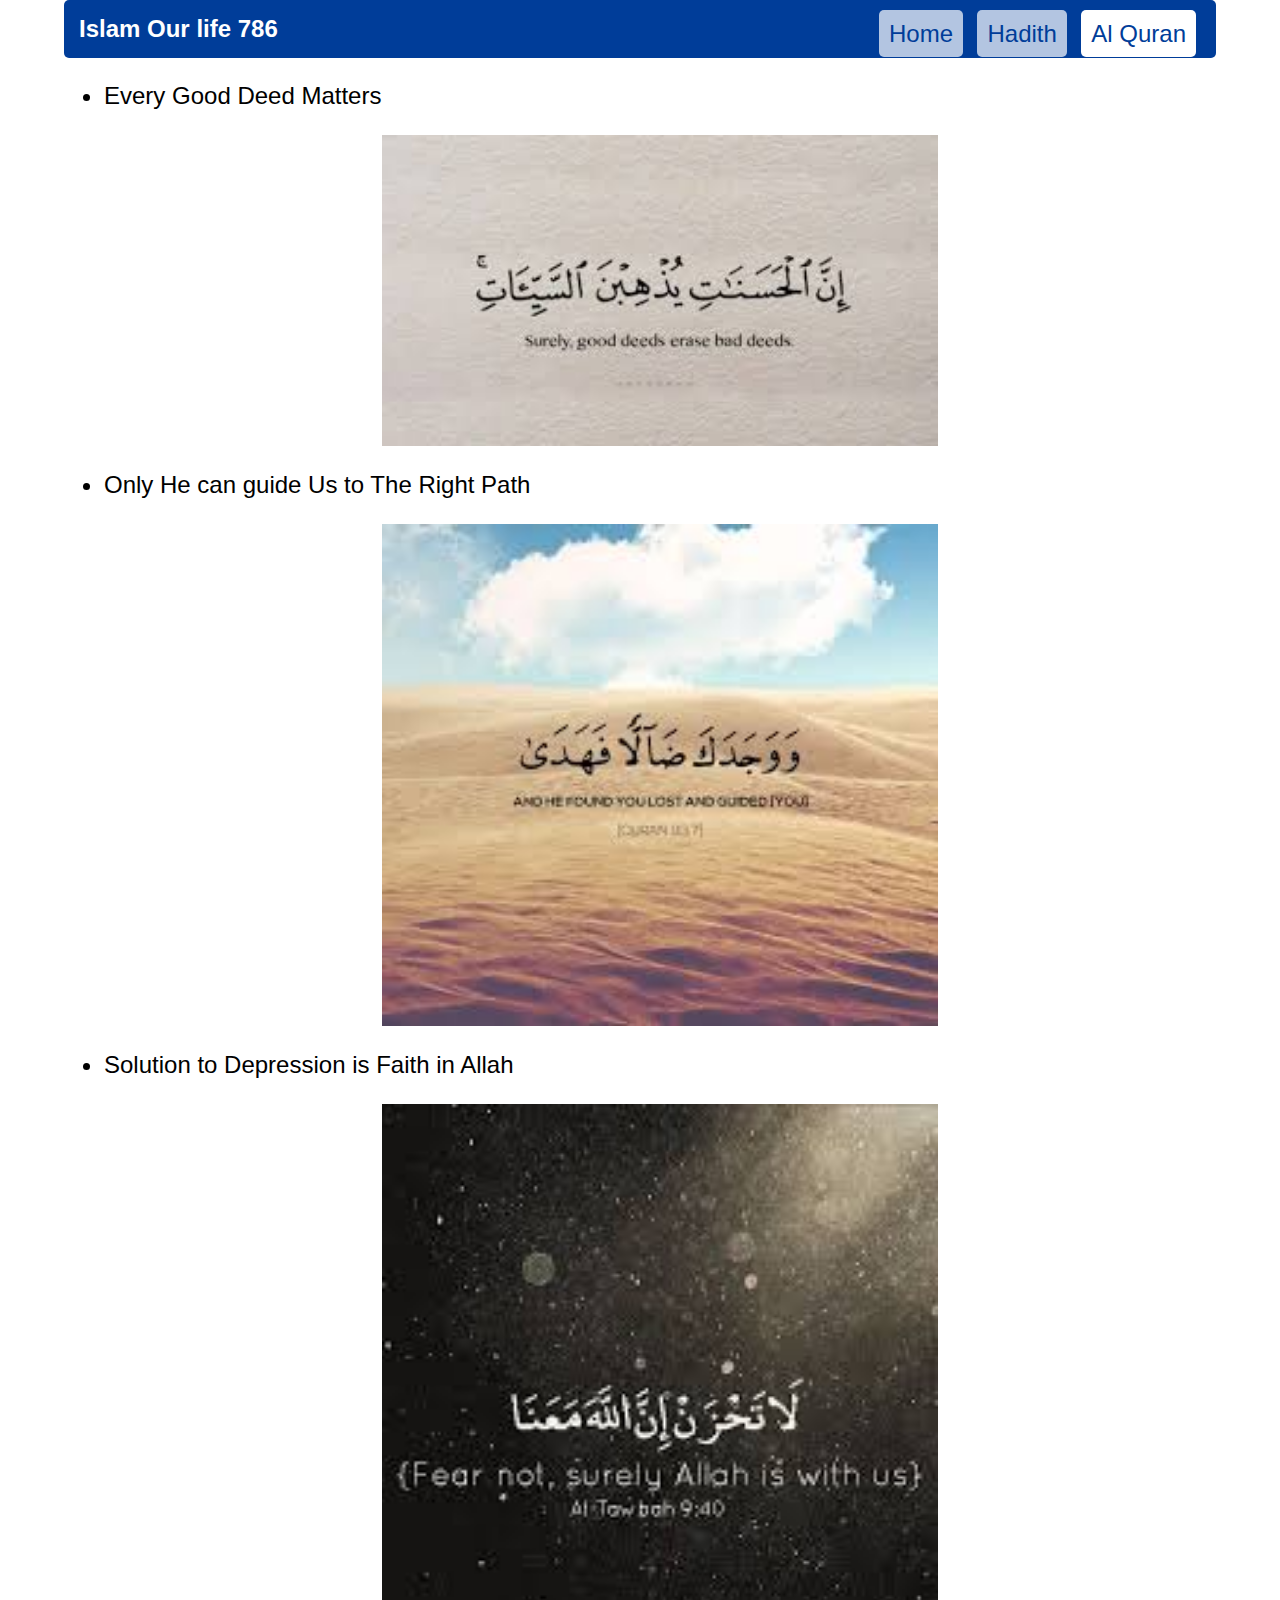
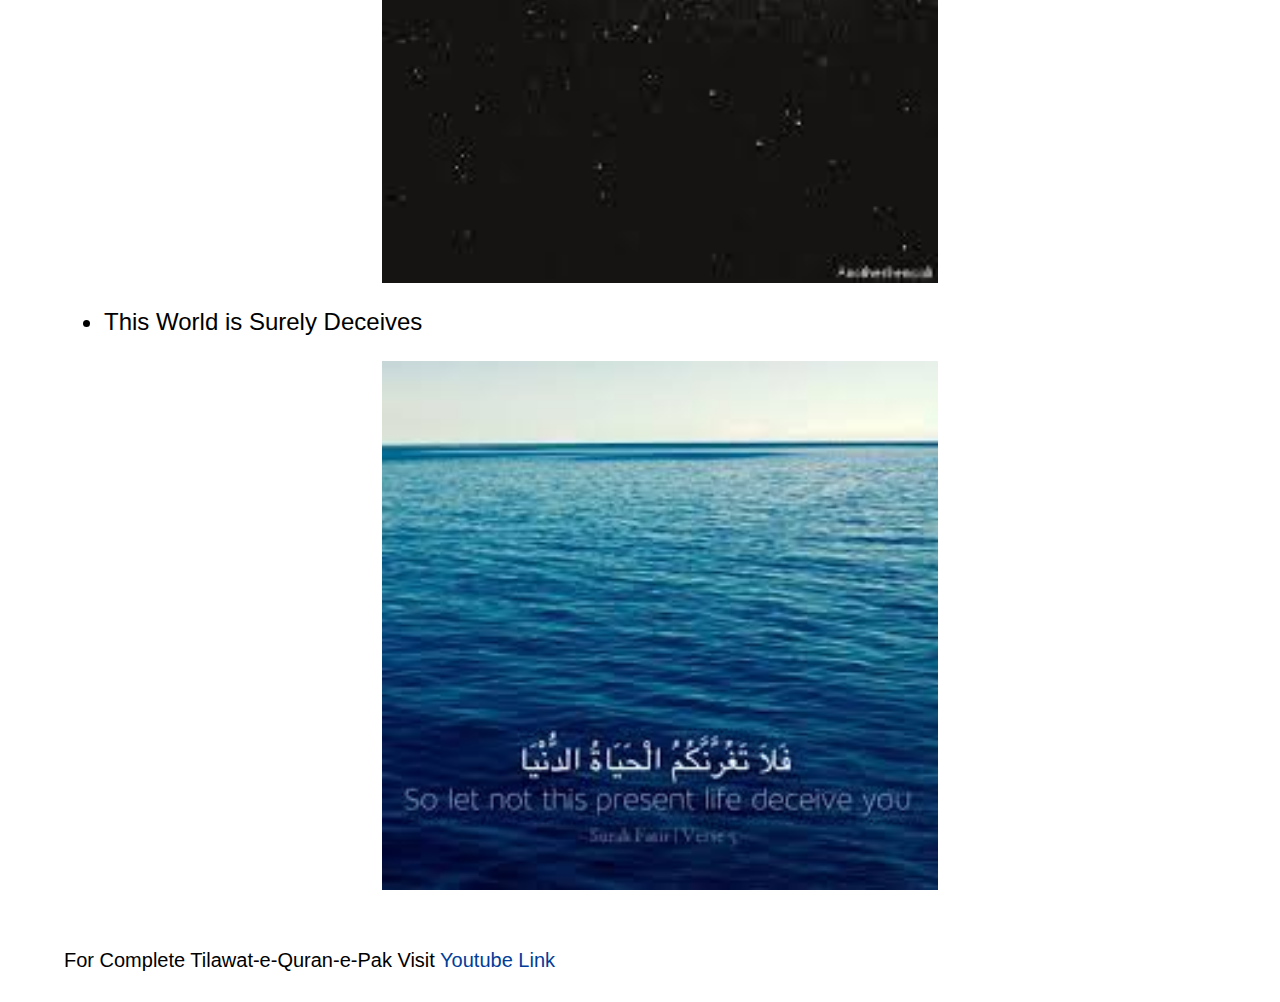
<file: Al-Quran.html>
<!DOCTYPE html>
<html lang="en" xmlns="http://www.w3.org/1999/html">
<head>
    <link rel="stylesheet" href="css/IslamOurLife786.css"/>
    <meta charset="UTF-8">
    <title>Islam Our Life</title>
    <link rel="stylesheet" href="E:\Abdul wahab\Programing\Introduction to Web development Specialization\CSS\IsalmOurLife.css"
</head>
<body>
  <header>
  <h1>Islam Our life 786</h1>
  <nav>
    <a href="https://heart-hacker786.github.io/IslamOurLife786/IslamOurLife786.html">Home</a>
    <a href="https://heart-hacker786.github.io/IslamOurLife786/hadith.html">Hadith</a>
    <a href="https://heart-hacker786.github.io/IslamOurLife786/Al-Quran.html" id="theone">Al Quran</a>
  </nav>
  </header>
  <ul>
    <li>Every Good Deed Matters<img src="pics/5.jpg" ></img></li>
    <li>Only He can guide Us to The Right Path<img src="pics/6.jpg" ></img></li>
    <li>Solution to Depression is Faith in Allah<img src="pics/7.jpg" ></img></li>
    <li>This World is Surely Deceives<img src="pics/8.jpg" ></img></li>
  </ul>
  <div>For Complete Tilawat-e-Quran-e-Pak Visit <a href="https://www.youtube.com/watch?v=UDvh63xHVa0&list=PLoqNzfHlA__knCeUoKUHjQfZpUL6mj64w" class="app" target="_blank">Youtube Link</a></div>
</body>
</file>
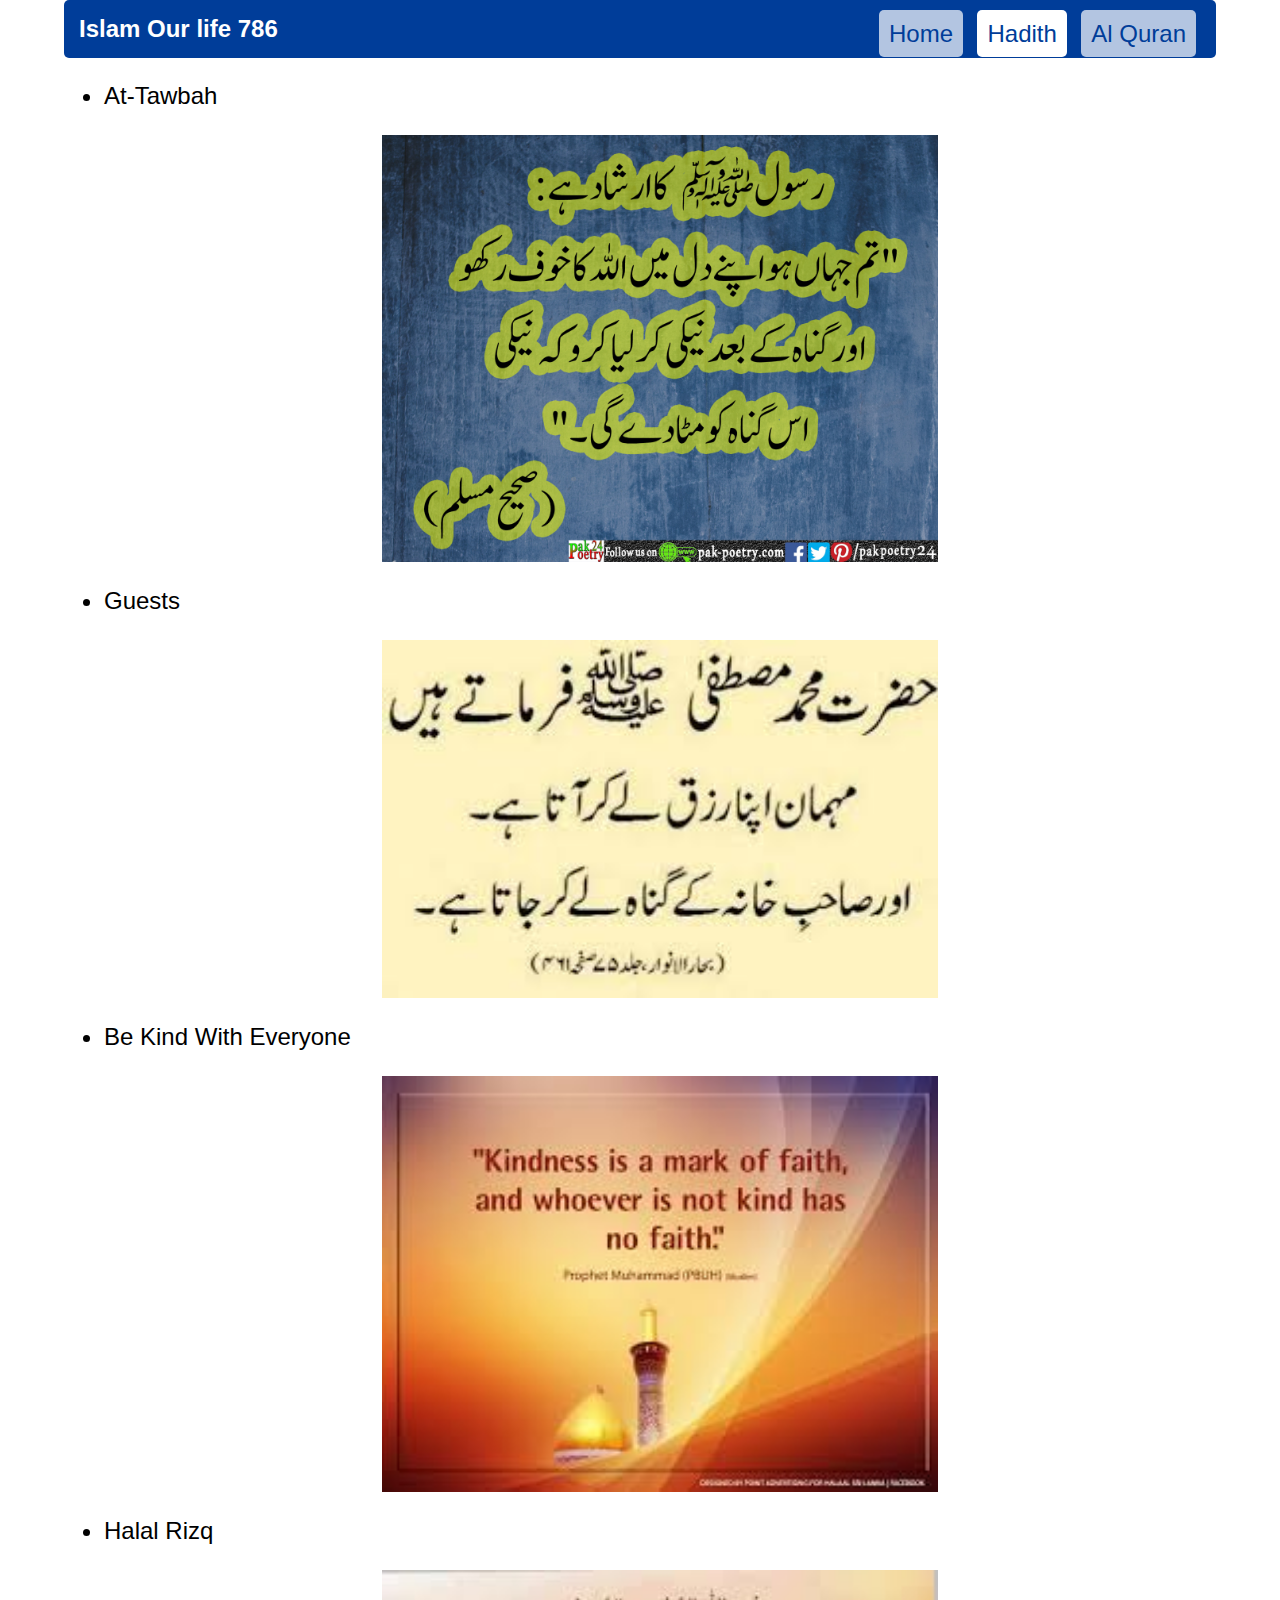
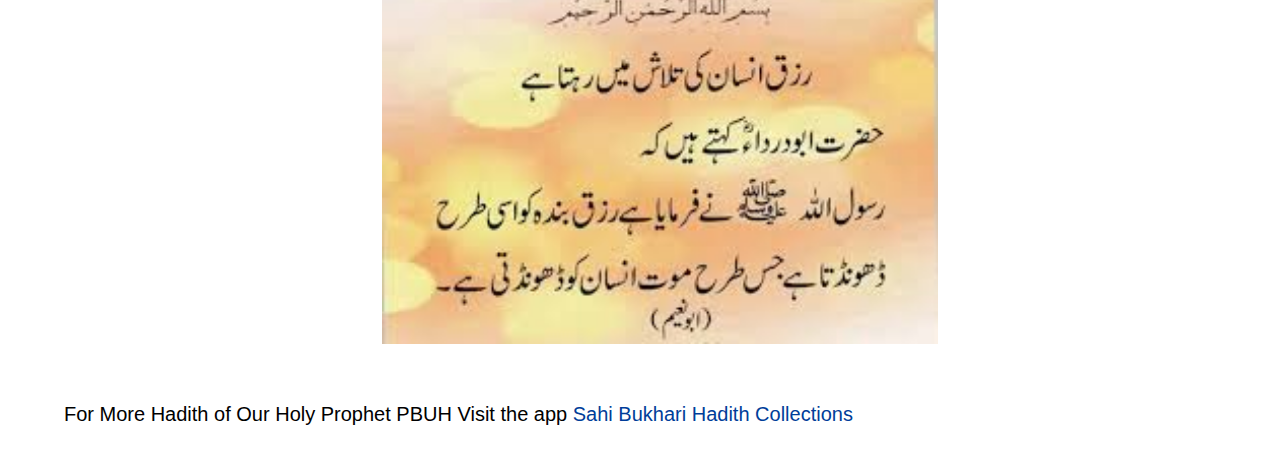
<file: hadith.html>
<!DOCTYPE html>
<html lang="en" xmlns="http://www.w3.org/1999/html">
<head>
    <link rel="stylesheet" href="css/IslamOurLife786.css"/>
    <meta charset="UTF-8">
    <title>Islam Our Life</title>
</head>
<body>
  <header>
  <h1>Islam Our life 786</h1>
  <nav>
    <a href="https://heart-hacker786.github.io/IslamOurLife786/IslamOurLife786.html">Home</a>
    <a href="https://heart-hacker786.github.io/IslamOurLife786/hadith.html" id="theone">Hadith</a>
    <a href="https://heart-hacker786.github.io/IslamOurLife786/Al-Quran.html">Al Quran</a>
  </nav>
  </header>
  <ul>
  <li>At-Tawbah<img src="pics/1.jpg" ></img></li>
  <li>Guests<img src="pics/2.jpg" ></img></li>
  <li>Be Kind With Everyone<img src="pics/3.jpg" ></img></li>
  <li>Halal Rizq<img src="pics/4.jpg" ></img></li>
  </ul>
  <footer>
    <div>
      For More Hadith of Our Holy Prophet PBUH Visit the app <a href="https://play.google.com/store/apps/details?id=com.quarterpi.hadithcollection&hl=en" class="app" target="_blank">Sahi Bukhari Hadith Collections</a>
    </div>
  </footer>
</body>
</file>
<file: css/IslamOurLife786.css>
body{
  font-family: Arial,sans-serif;
  margin: 0% 5% 0% 5%;

}
h1{
  display: inline-block;
  font-family: sans-serif;
  text-align: left;
  font-size: x-large;
  padding: 5px;
  margin: 0;
}
header{
  height: auto;
  color: #FFFFFF;
  background-color: #003d99;
  border-radius: 5px;
  padding: 10px;
  margin: 0%;
}
div{
  font-size: 20px;
  padding-bottom: 30px;
  padding-top: 10px;
}
ol, p , ul{
  font-size: x-large;
}
nav{
  display: inline-block;
  float: right;
  margin: 0;
  padding: 5px;
  margin: 5px;
}
nav a{
  font-size: x-large;
  color: #003d99;
  text-decoration: none;
  margin-left: 10px;
  background-color: rgba(255, 255, 255 ,0.7);
  padding: 10px;
  border-radius: 5px;
}
a:active{
  background-color: #FFFFFF;
}
#theone{
  background-color: #FFFFFF;
}
.app{
  text-decoration: none;
  color: #003d99;
}
.app a:hover{
  text-decoration: underline;
}
img {
  display: block;
  margin-left: auto;
  margin-right: auto;
  width: 50%;
  padding: 25px;
}
#pp{
  width: auto;
  height: auto;
  margin: 0;
}
.logos{
  width: 75px;
  display: inline-block;
  padding: 0px;
  border-radius: 25px;
}
</file>
